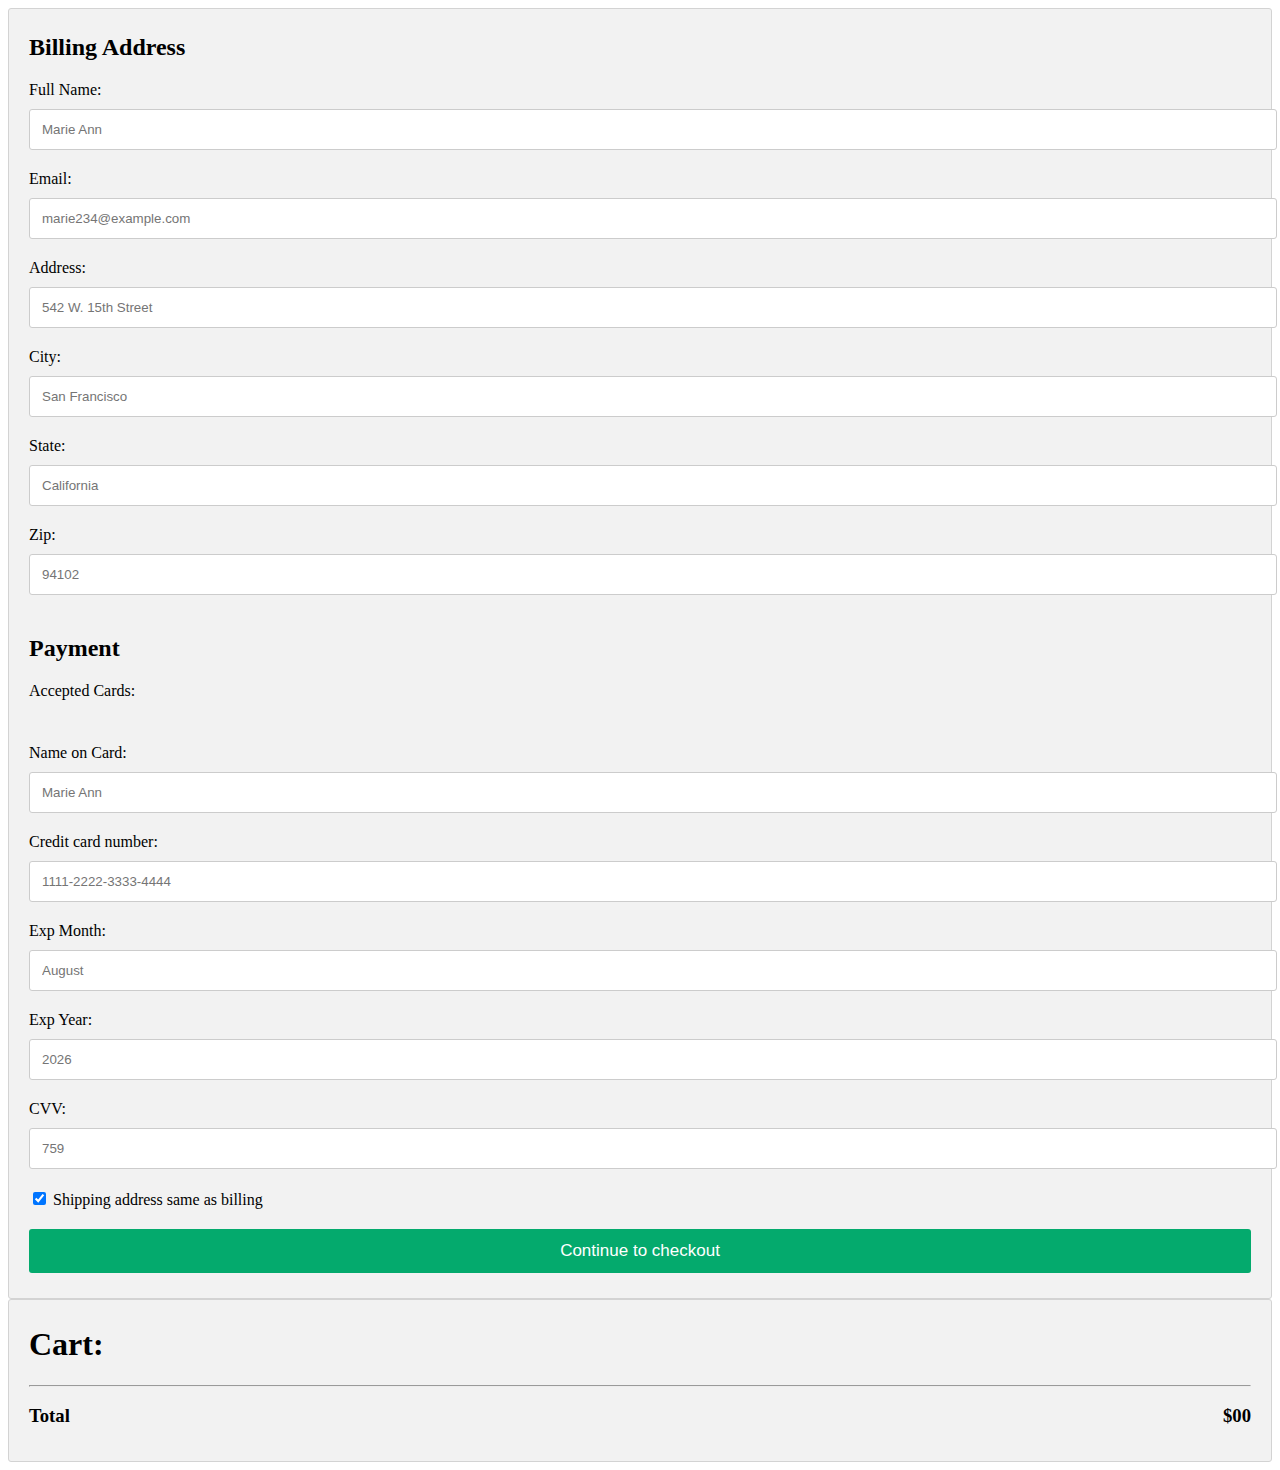
<file: checkout.html>
<!DOCTYPE html>
<html lang="en">
<head>
    <meta charset="UTF-8">
    <meta http-equiv="X-UA-Compatible" content="IE=edge">
    <meta name="viewport" content="width=device-width, initial-scale=1.0">
    <title>Document</title>
    <link rel="stylesheet" href="checkout.css">
</head>
<body>
    <div class="row">
        <div class="col-75">
          <div class="container">
      
              <div class="row">
                <div class="col-50">
                  <h2>Billing Address</h2>
                  <label for="fname"><i class="fa fa-user"></i> Full Name:&nbsp</label>
                  <input type="text" id="fname" name="firstname" placeholder="Marie Ann">
                  <label for="email"><i class="fa fa-envelope"></i> Email:&nbsp</label>
                  <input type="text" id="email" name="email" placeholder="marie234@example.com">
                  <label for="adr"><i class="fa fa-address-card-o"></i> Address:&nbsp</label>
                  <input type="text" id="adr" name="address" placeholder="542 W. 15th Street">
                  <label for="city"><i class="fa fa-institution"></i> City:&nbsp</label>
                  <input type="text" id="city" name="city" placeholder="San Francisco">
              <div class="row">
                    <div class="col-50">
                      <label for="state">State:&nbsp</label>
                      <input type="text" id="state" name="state" placeholder="California">
                    </div>
                    <div class="col-50">
                      <label for="zip">Zip:&nbsp</label>
                      <input type="text" id="zip" name="zip" placeholder="94102">
                    </div>
                  </div>
                </div>
                <div class="col-50">
                    <h2>Payment</h2>
                    <label for="fname">Accepted Cards:</label>
                    <div class="icon-container">
                      <i class="fa fa-cc-visa" style="color:navy;"></i>
                      <i class="fa fa-cc-amex" style="color:blue;"></i>
                      <i class="fa fa-cc-mastercard" style="color:red;"></i>
                      <i class="fa fa-cc-discover" style="color:orange;"></i>
                    </div>
                    <label for="cname">Name on Card:&nbsp</label>
                    <input type="text" id="cname" name="cardname" placeholder="Marie Ann">
                    <label for="ccnum">Credit card number:&nbsp</label>
                    <input type="text" id="ccnum" name="cardnumber" placeholder="1111-2222-3333-4444">
                    <label for="expmonth">Exp Month:&nbsp</label>
                    <input type="text" id="expmonth" name="expmonth" placeholder="August">
        
                    <div class="row">
                      <div class="col-50">
                        <label for="expyear">Exp Year:&nbsp</label>
                        <input type="text" id="expyear" name="expyear" placeholder="2026">
                      </div>
                      <div class="col-50">
                        <label for="cvv">CVV:&nbsp</label>
                        <input type="text" id="cvv" name="cvv" placeholder="759">
                      </div>
                    </div>
                  </div>
        
                </div>
                <label>
                  <input type="checkbox" checked="checked" name="sameadr"> Shipping address same as billing
                </label>
                <input type="submit" value="Continue to checkout" class="btn">
              </form>
            </div>
          </div>
        
          <div class="col-25">
            <div class="container">
              <h1>Cart:
                <span class="price" style="color:black">
                  <i class="fa fa-shopping-cart"></i>
                </span>
              </h1>
              <hr>
              <h3>Total <span class="price" style="color:black"><b>$00</b></span></h3>
            </div>
          </div>
        </div>
</body>
</html>
</file>
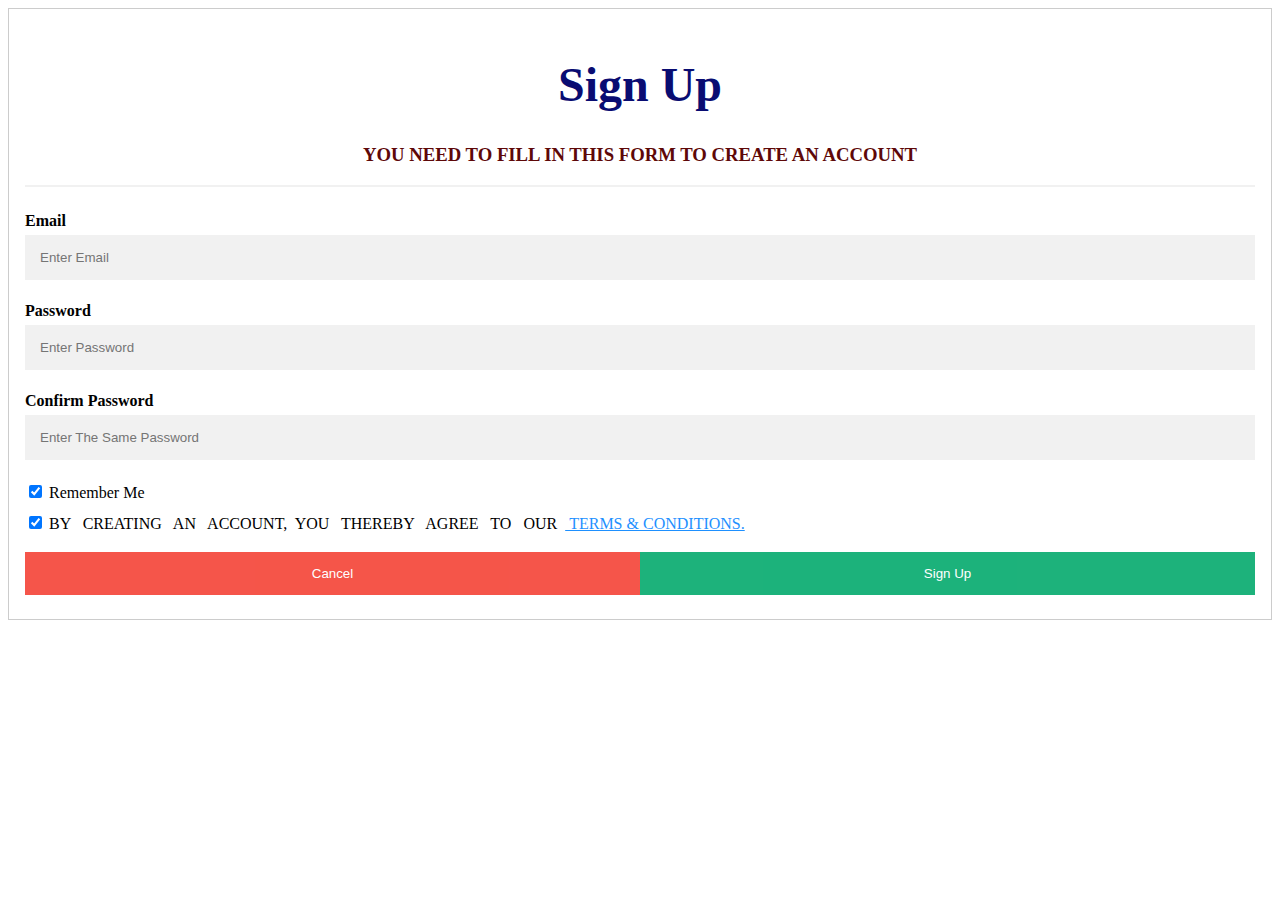
<file: signup.html>
<!DOCTYPE html>
<html lang="en">
<head>
    <meta charset="UTF-8">
    <meta http-equiv="X-UA-Compatible" content="IE=edge">
    <meta name="viewport" content="width=device-width, initial-scale=1.0">
    <title>Document</title>
    <link rel="stylesheet" href="signup.css"
</head>
<body>
    <form action="" style="border:1px solid #ccc">
        <div class="container">
          <h1>Sign Up</h1>
          <h3>YOU NEED TO FILL IN THIS FORM TO CREATE AN ACCOUNT</h3>
          <hr>
      
          <label for="email"><b>Email</b></label>
          <input type="text" placeholder="Enter Email" name="email" required>
      
          <label for="psw"><b>Password</b></label>
          <input type="password" placeholder="Enter Password" name="psw" required>
      
          <label for="psw-repeat"><b>Confirm Password</b></label>
          <input type="password" placeholder="Enter The Same Password" name="psw-repeat" required>
      
          <label>
            <input type="checkbox" checked="checked" name="remember" style="margin-bottom:15px"> Remember Me
          </label>
          <br>
          
          <label>
            <input type="checkbox" checked="checked" name="terms" style="margin-bottom:15px"> 
            BY &nbsp CREATING &nbsp AN &nbsp ACCOUNT,&nbsp YOU &nbsp THEREBY &nbsp AGREE &nbsp TO &nbsp OUR &nbsp<a href="#" style="color:dodgerblue">&nbspTERMS & CONDITIONS.</a>
         </label>
    
      
          <div class="clearfix">
            <button type="button" class="cancelbtn">Cancel</button>
            <button type="submit" class="signupbtn">Sign Up</button>
          </div>
        </div>
      </form>
</body>
</html>
</file>
<file: checkout.css>
.row {
    display: -ms-flexbox;
    display: flex;
    -ms-flex-wrap: wrap; 
    flex-wrap: wrap;
    margin: 0 -16px;
  }
  
  .col-25 {
    -ms-flex: 25%;
    flex: 25%;
  }
  
  .col-50 {
    -ms-flex: 50%;
    flex: 50%;
  }
  
  .col-75 {
    -ms-flex: 75%;
    flex: 75%;
  }
  
  .col-25,
  .col-50,
  .col-75 {
    padding: 0 16px;
  }
  
  .container {
    background-color: #f2f2f2;
    padding: 5px 20px 15px 20px;
    border: 1px solid lightgrey;
    border-radius: 3px;
  }
  
  input[type=text] {
    width: 100%;
    margin-bottom: 20px;
    padding: 12px;
    border: 1px solid #ccc;
    border-radius: 3px;
  }
  
  label {
    margin-bottom: 10px;
    display: block;
  }
  
  .icon-container {
    margin-bottom: 20px;
    padding: 7px 0;
    font-size: 24px;
  }
  
  .btn {
    background-color: #04AA6D;
    color: white;
    padding: 12px;
    margin: 10px 0;
    border: none;
    width: 100%;
    border-radius: 3px;
    cursor: pointer;
    font-size: 17px;
  }
  
  .btn:hover {
    background-color: #45a049;
  }
  
  span.price {
    float: right;
    color: rgb(5, 11, 53);
  }
  
  @media (max-width: 800px) 
  {
    .row
    {
      flex-direction: column-reverse;
    }
    .col-25 
    {
      margin-bottom: 20px;
    }
  }
</file>
<file: signup.css>
* {box-sizing: border-box}

  input[type=text], input[type=password] {
  width: 100%;
  padding: 15px;
  margin: 5px 0 22px 0;
  display: inline-block;
  border: none;
  background: #f1f1f1;
}

input[type=text]:focus, input[type=password]:focus 
{
  background-color: #ddd;
  outline: none;
}

.container h1{
    text-align: center;
    color: #090c72;
    font-size: 3rem;
}
.container h3{
    text-align: center;
    color:rgb(94, 8, 8);
}

hr {
  border: 1px solid #f1f1f1;
  margin-bottom: 25px;
}
button {
  background-color: #04AA6D;
  color: white;
  padding: 14px 20px;
  margin: 8px 0;
  border: none;
  cursor: pointer;
  width: 100%;
  opacity: 0.9;
}

button:hover {
  opacity:1;
}

.cancelbtn {
  padding: 14px 20px;
  background-color: #f44336;
}

.cancelbtn, .signupbtn {
  float: left;
  width: 50%;
}

.container {
  padding: 16px;
}

.clearfix::after {
  content: "";
  clear: both;
  display: table;
}

@media screen and (max-width: 300px) {
  .cancelbtn, .signupbtn {
    width: 100%;
  }
}
</file>
